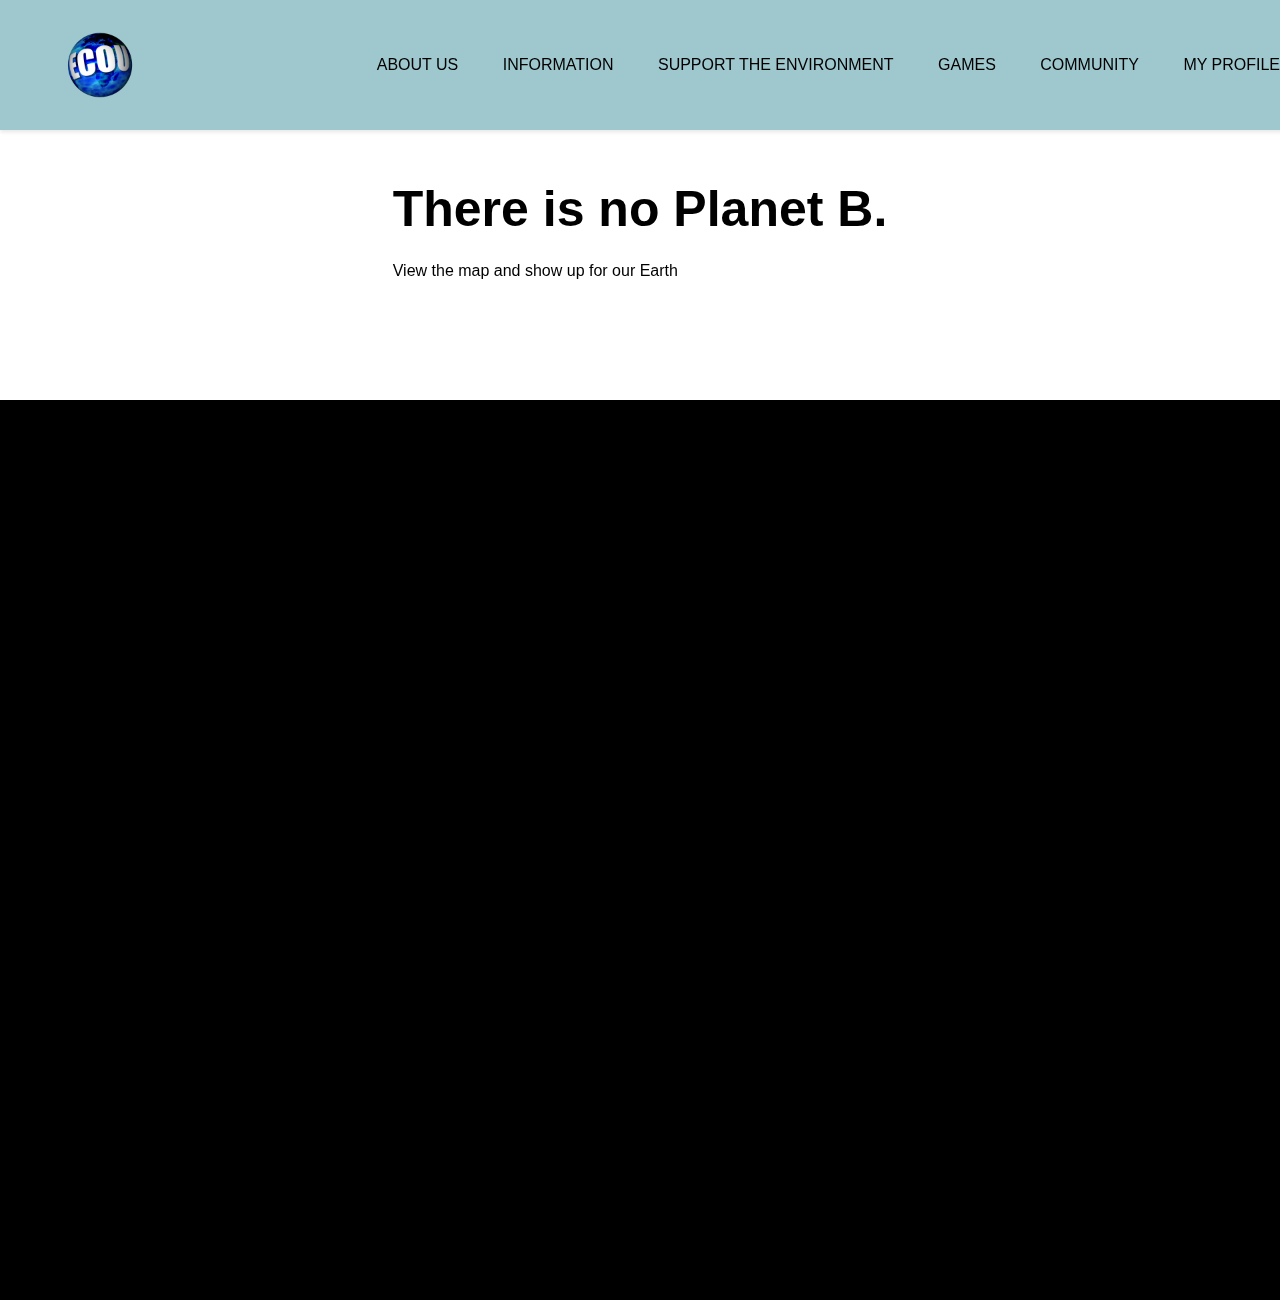
<file: ecou/index.html>
<!DOCTYPE html>
<html>
<head>
    <link rel="stylesheet" href="Hack.css">
    <meta charset="utf-8" />
    <script type='text/javascript' src='https://www.bing.com/api/maps/mapcontrol?callback=loadMapScenario&key=An4uEBHK3WXHb0jq_hEiM8rrGDq8ai-sz8YmC9POcHvAWbNYzk2wgf_LJhgzZ2MQ' async defer></script>
	<div id="myMap" style='position:relative;width:1200px;height:400px;'></div>
    <script type='text/javascript'>
        var map, pin;

        function loadMapScenario() {
            map = new Microsoft.Maps.Map(document.getElementById('myMap'), {
                center: new Microsoft.Maps.Location(47.6062, -122.3321), // Center the map at Seattle
                zoom: 12
            });

            Microsoft.Maps.Events.addHandler(map, 'click', addPin); // Add a click event listener to the map
        }

        function addPin(e) {
            if (!pin) { // Check if a pin has already been added
                var location = e.location; // Get the location of the clicked point
                pin = new Microsoft.Maps.Pushpin(location, { // Create a pushpin object at the clicked location
                    draggable: true // Make the pin draggable
                });
		// Add an info box to the pushpin with text
		var infobox = new Microsoft.Maps.Infobox(location, {
            title: 'My Pin',
            description: 'Lots of plastic near the highway. Join me for clean up @2pm'
        });
        infobox.setMap(map);
        pin.metadata = { description: 'This is my pin!' };
              
		map.entities.push(pin); // Add the pin to the map

                Microsoft.Maps.Events.addHandler(pin, 'dragend', function () { // Add a dragend event listener to the pin
                    var location = pin.getLocation(); // Get the new location of the pin after it's been dragged
                    console.log(location); // Log the new location to the console (replace with your own code to store the location)
                });
            }
        }
    </script>

    <script>
        var x = document.getElementById("demo");
        function getLocation() {
            if (navigator.geolocation) {
                navigator.geolocation.getCurrentPosition(showPosition);
            } else {
                x.innerHTML = "Geolocation is not supported by this browser.";
            }
        }
        
        function showPosition(position) {
            x.innerHTML = "Latitude: " + position.coords.latitude +
            "<br>Longitude: " + position.coords.longitude;
        }
    </script>
</head>
<body>
    <div class="banner">
        <div class="navbar">
				<img src="logo1.png" class="logo">
			
            <ul>
                <li><a href="location.html">About Us</a></li>
                <li><a href="information.html">Information</a></li>
				<li><a href="ads.html">Support The Environment</a></li>
                <li><a href="games.html">Games</a></li>
				<li><a href="community.html">Community</a></li>
                <li><a href="profile.html">My Profile</a></li>
            </ul>
        </div>
        <div class="content">
            <h1> There is no Planet B.</h1>
            <p> View the map and show up for our Earth </p>
        </div>
        <div id="myMap" style='position:relative;width:600px;height:400px;'></div>
    </div>

</body>
</html>
</file>
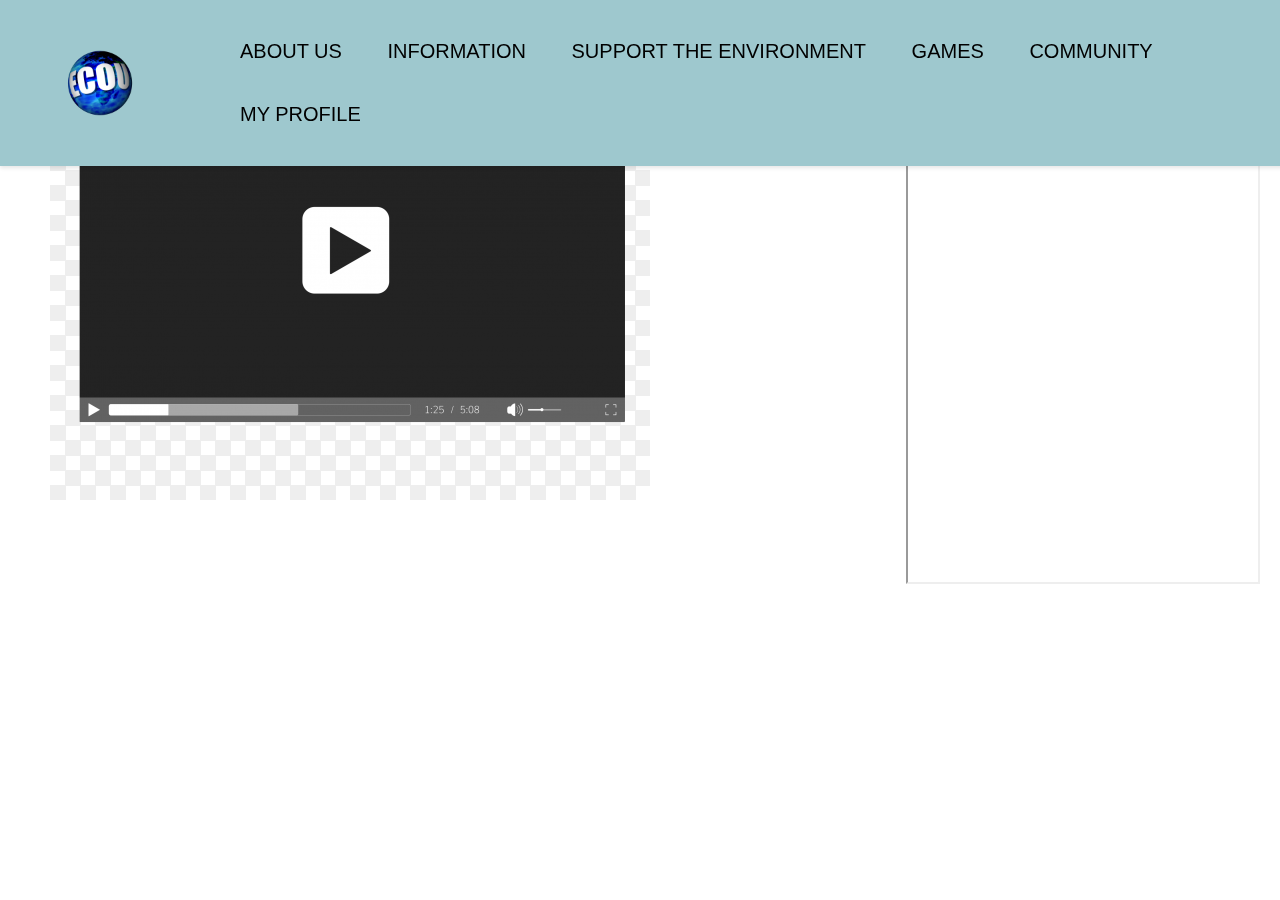
<file: ecou/ads.html>
<html>
<head>
    <link rel="stylesheet" href="Hack.css">
    <style>
        .logo, .ads {
            float: left;
            
        }
        .chatbox {
            margin-top: 150px;
            float: right;
            margin-right: 20px;
        }
    </style>
</head>

<body>
    <div class="navbar">
        <a href="index.html">
            <img src="logo1.png" class="logo">
        </a>
        <ul>
            <li><a href="location.html">About Us</a></li>
            <li><a href="information.html">Information</a></li>
            <li><a href="ads.html">Support The Environment</a></li>
            <li><a href="games.html">Games</a></li>
            <li><a href="community.html">Community</a></li>
            <li><a href="profile.html">My Profile</a></li>
        </ul>
    </div>

    <div class="ads">
        <img src="ads.png"> 
    </div>
    <iframe width="350" height="430" allow="microphone;" src="https://console.dialogflow.com/api-client/demo/embedded/54f753f3-34e1-4d30-9170-b3f4bea2c0ff" class="chatbox"></iframe>

</body>
</html>
</file>
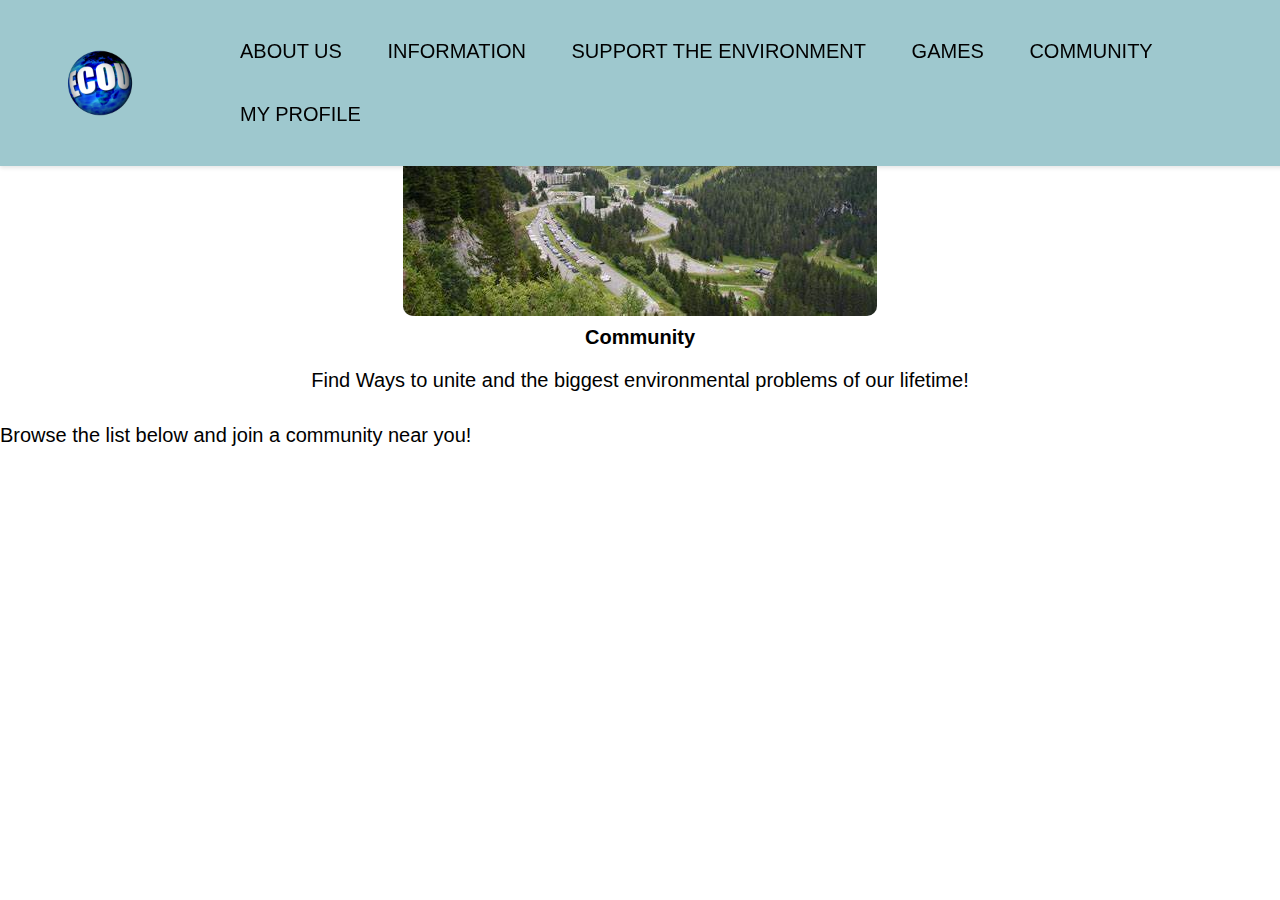
<file: ecou/community.html>
<html>
<head>
    <link rel="stylesheet" href="Hack.css">
</head>

<body>
    <div class="navbar">
        <a href="index.html">
            <img src="logo1.png" class="logo">
        </a>
        <ul>
            <li><a href="location.html">About Us</a></li>
            <li><a href="information.html">Information</a></li>
            <li><a href="ads.html">Support The Environment</a></li>
            <li><a href="games.html">Games</a></li>
            <li><a href="community.html">Community</a></li>
            <li><a href="profile.html">My Profile</a></li>
        </ul>
</div>
</body>

<div class="row">
    <div class="community-colume">
        <img src="community.jpeg"> 
    <h3>Community</h3>
    <p>Find Ways to unite and the biggest environmental problems of our lifetime!</p>

    <br>Browse the list below and join a community near you!

    </div>
</html>
</file>
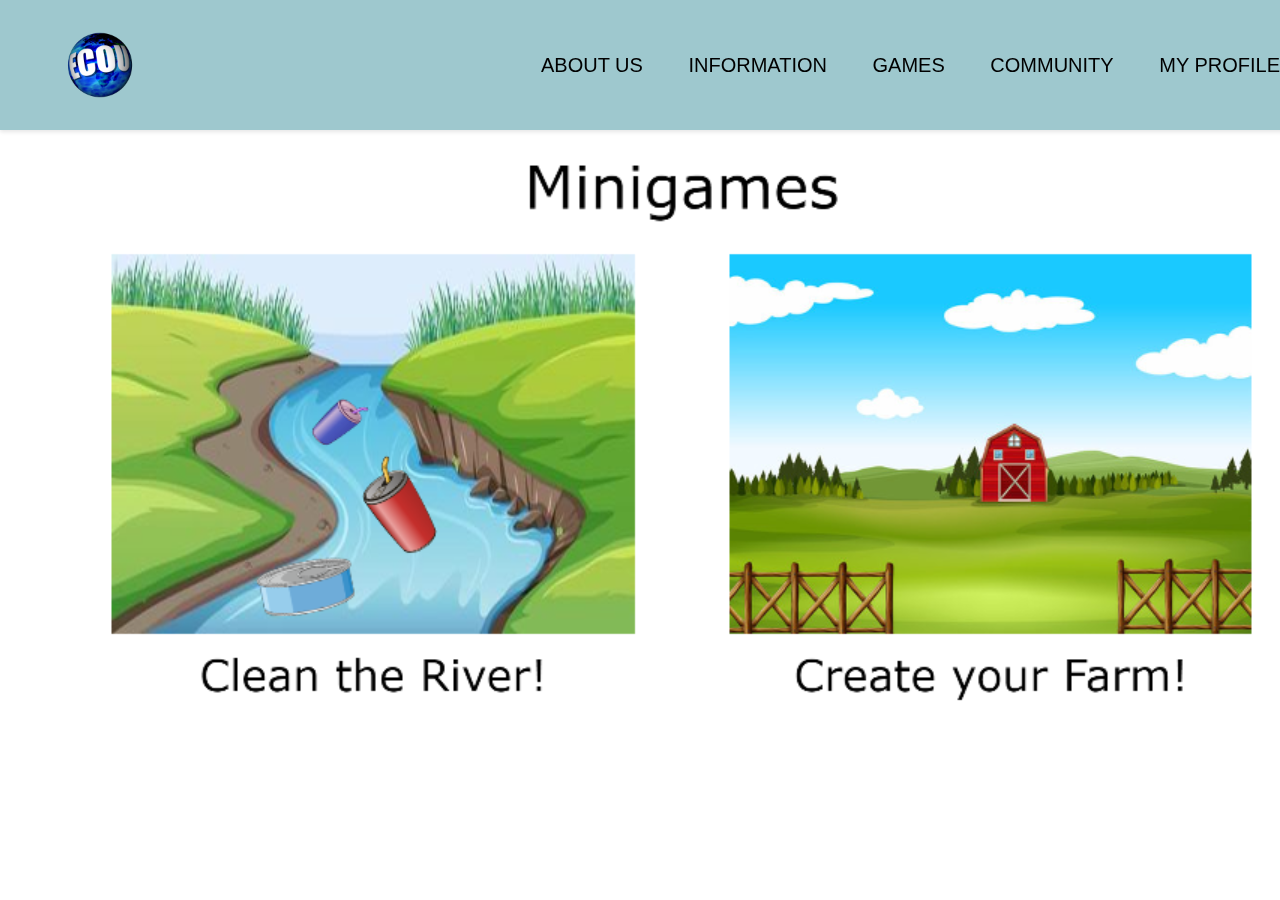
<file: ecou/games.html>
<html>
<head>
    <link rel="stylesheet" href="Hack.css">
</head>

<body>
    <div class="navbar">
        <a href="index.html">
            <img src="logo1.png" class="logo">
        </a>
        <ul>
            <li><a href="location.html">About Us</a></li>
            <li><a href="information.html">Information</a></li>
            <li><a href="games.html">Games</a></li>
            <li><a href="community.html">Community</a></li>
            <li><a href="profile.html">My Profile</a></li>
        </ul>
</div>
</body>
<div class="games">
    <img src="gaming.png"> 

</div>
</html>
</html>
</file>
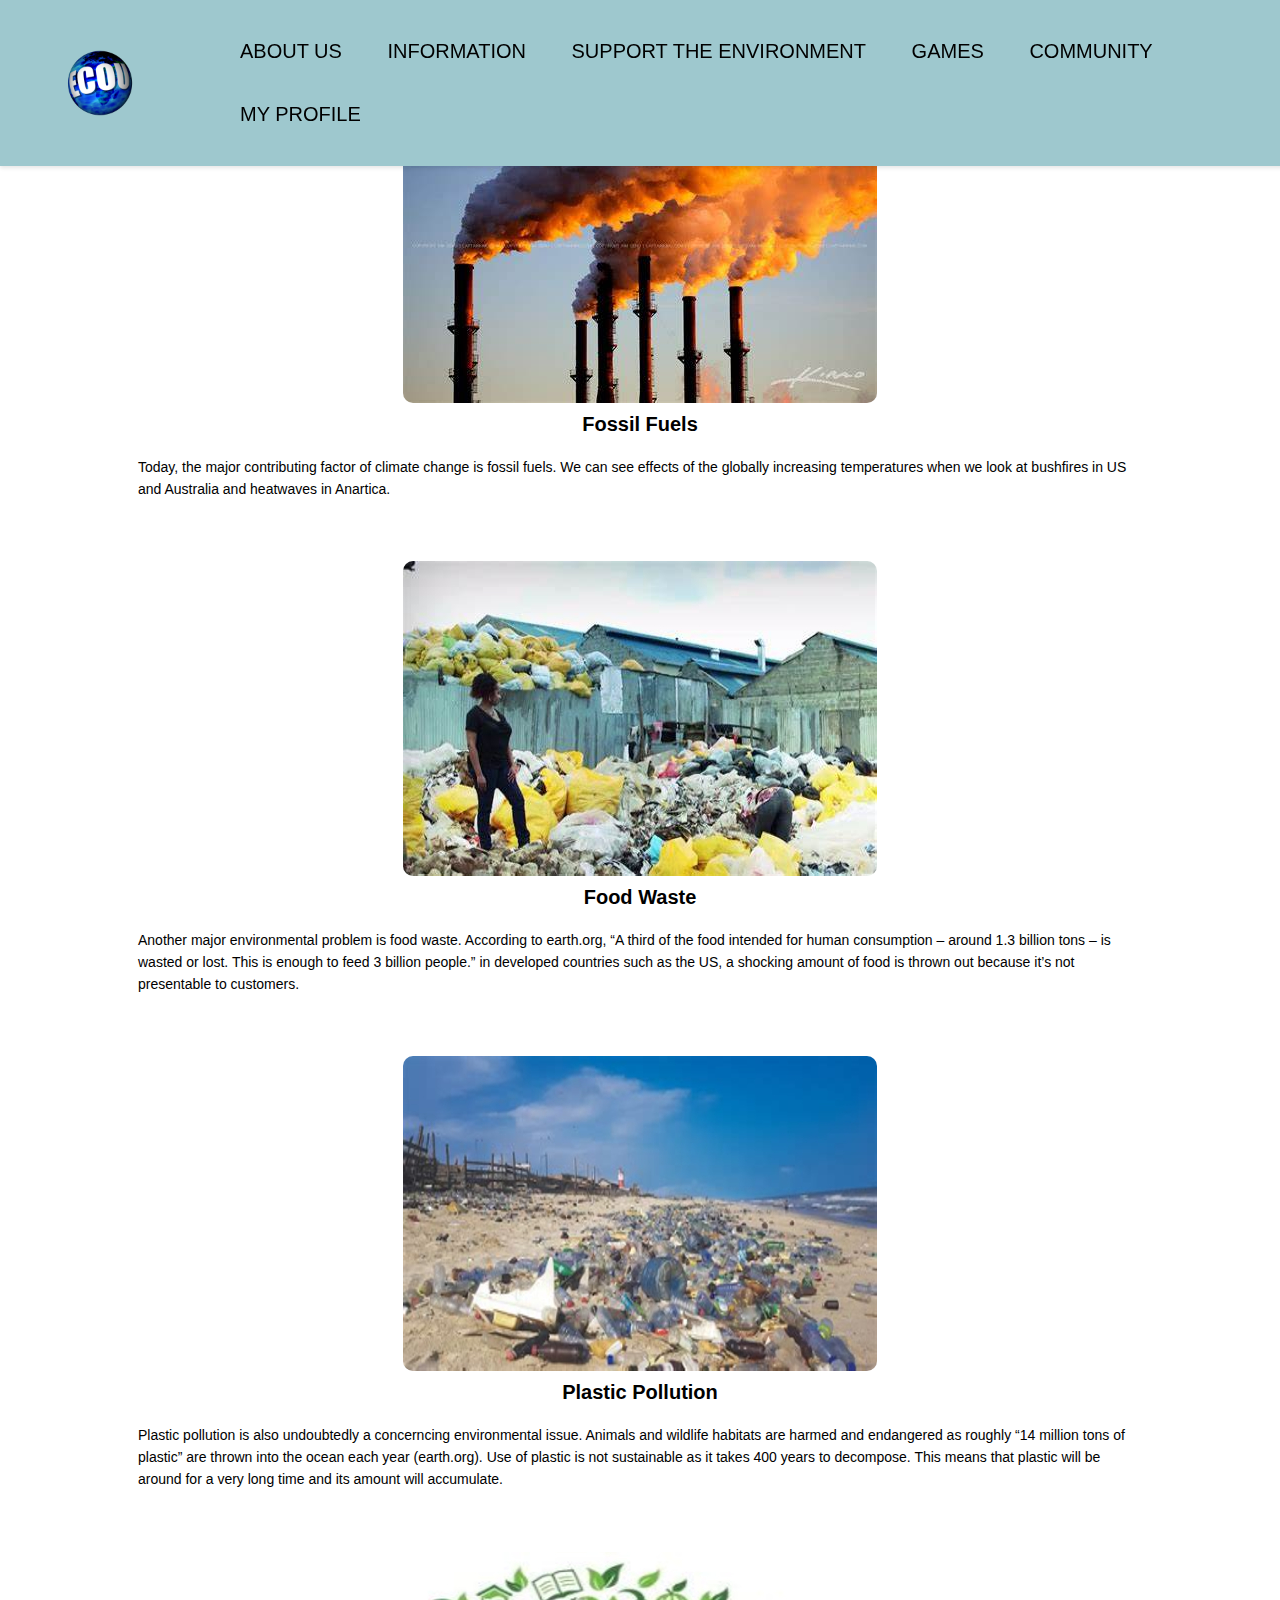
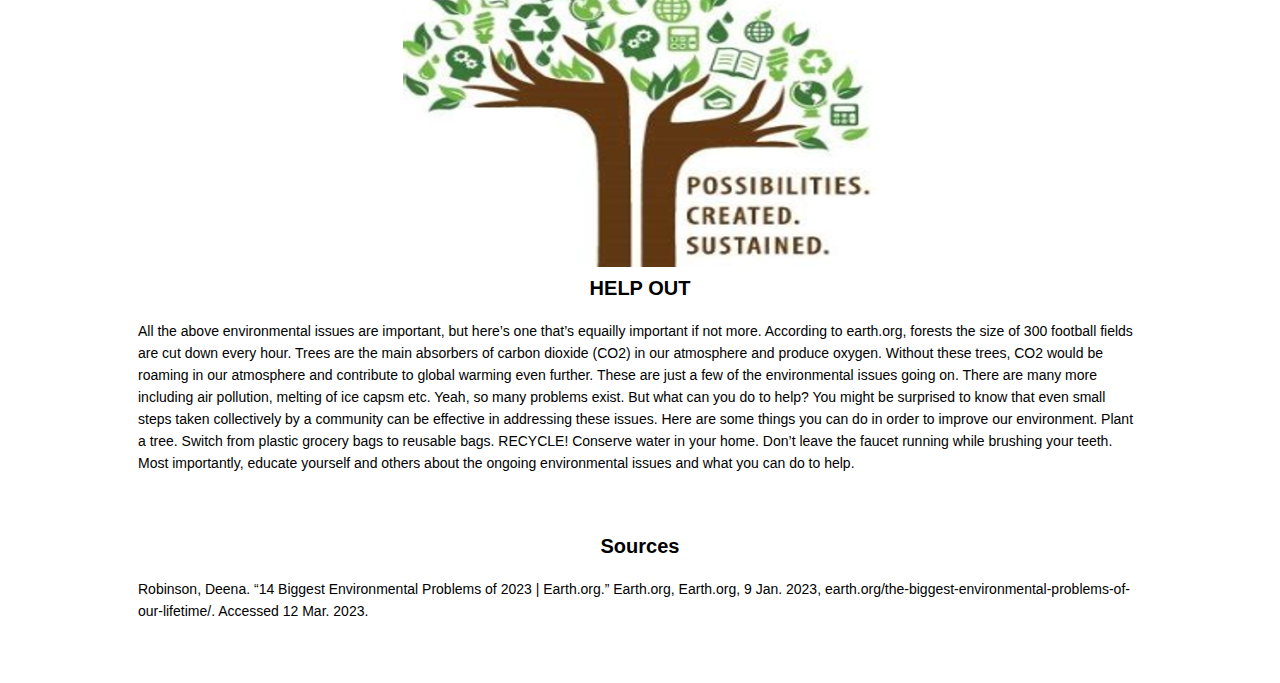
<file: ecou/information.html>
<html>
<head>
    <link rel="stylesheet" href="Hack.css">
</head>

<body>
    <div class="navbar">
        <a href="index.html">
            <img src="logo1.png" class="logo">
        </a>
        <ul>
            <li><a href="location.html">About Us</a></li>
            <li><a href="information.html">Information</a></li>
            <li><a href="ads.html">Support The Environment</a></li>
            <li><a href="games.html">Games</a></li>
            <li><a href="community.html">Community</a></li>
            <li><a href="profile.html">My Profile</a></li>
        </ul>
</div>
<section class="information">
    <h1>Information</h1>
    <p>How many environmental issues are you aware of? If you are unsure, EcoU is here to help provide information regarding environmental concerns and how you can help!</p>

    <div class="row">
        <div class="information-colume">
            <img src="fossilfuels.jpeg"> 
            <h3>Fossil Fuels</h3>
            <p>Today, the major contributing factor of climate change is fossil fuels. We can see effects of the globally increasing temperatures when we look at bushfires in US and Australia and heatwaves in Anartica.</p>
        </div>
        <div class="information-colume">
            <img src="foodwaste.jpeg"> 
            <h3>Food Waste</h3>
            <p>Another major environmental problem is food waste. According to earth.org, “A third of the food intended for human consumption – around 1.3 billion tons – is wasted or lost. This is enough to feed 3 billion people.” in developed countries such as the US, a shocking amount of food is thrown out because it’s not presentable to customers.</p>
                 </div>
        <div class="information-colume">
            <img src="plasticpollution.jpeg"> 
            <h3>Plastic Pollution</h3>
            <p>Plastic pollution is also undoubtedly a concerncing environmental issue. Animals and wildlife habitats are harmed and endangered as roughly “14 million tons of plastic” are thrown into the ocean each year (earth.org). Use of plastic is not sustainable as it takes 400 years to decompose. This means that plastic will be around for a very long time and its amount will accumulate.</p>
         </div> 
         <div class="information-colume">
            <img src="helpecou.jpeg"> 
            <h3>HELP OUT</h3>
         <p>All the above environmental issues are important, but here’s one that’s equailly important if not more. According to earth.org, forests the size of 300 football fields are cut down every hour. Trees are the main absorbers of carbon dioxide (CO2) in our atmosphere and produce oxygen. Without these trees, CO2 would be roaming in our atmosphere and contribute to global warming even further.

            These are just a few of the environmental issues going on. There are many more including air pollution, melting of ice capsm etc.
            
            Yeah, so many problems exist. But what can you do to help? You might be surprised to know that even small steps taken collectively by a community can be effective in addressing these issues.
            
            Here are some things you can do in order to improve our environment.
            Plant a tree.
            Switch from plastic grocery bags to reusable bags.
            RECYCLE!
            Conserve water in your home. Don’t leave the faucet running while brushing your teeth.
            Most importantly, educate yourself and others about the ongoing environmental issues and what you can do to help.
            </p>
         </div>
         <div class="information-colume">
            <h3>Sources</h3>
            <p>
                Robinson, Deena. “14 Biggest Environmental Problems of 2023 | Earth.org.” Earth.org, Earth.org, 9 Jan. 2023, earth.org/the-biggest-environmental-problems-of-our-lifetime/. Accessed 12 Mar. 2023.
            </p>
         </div> 

    </div>

</section>
</body>

</html>
</file>
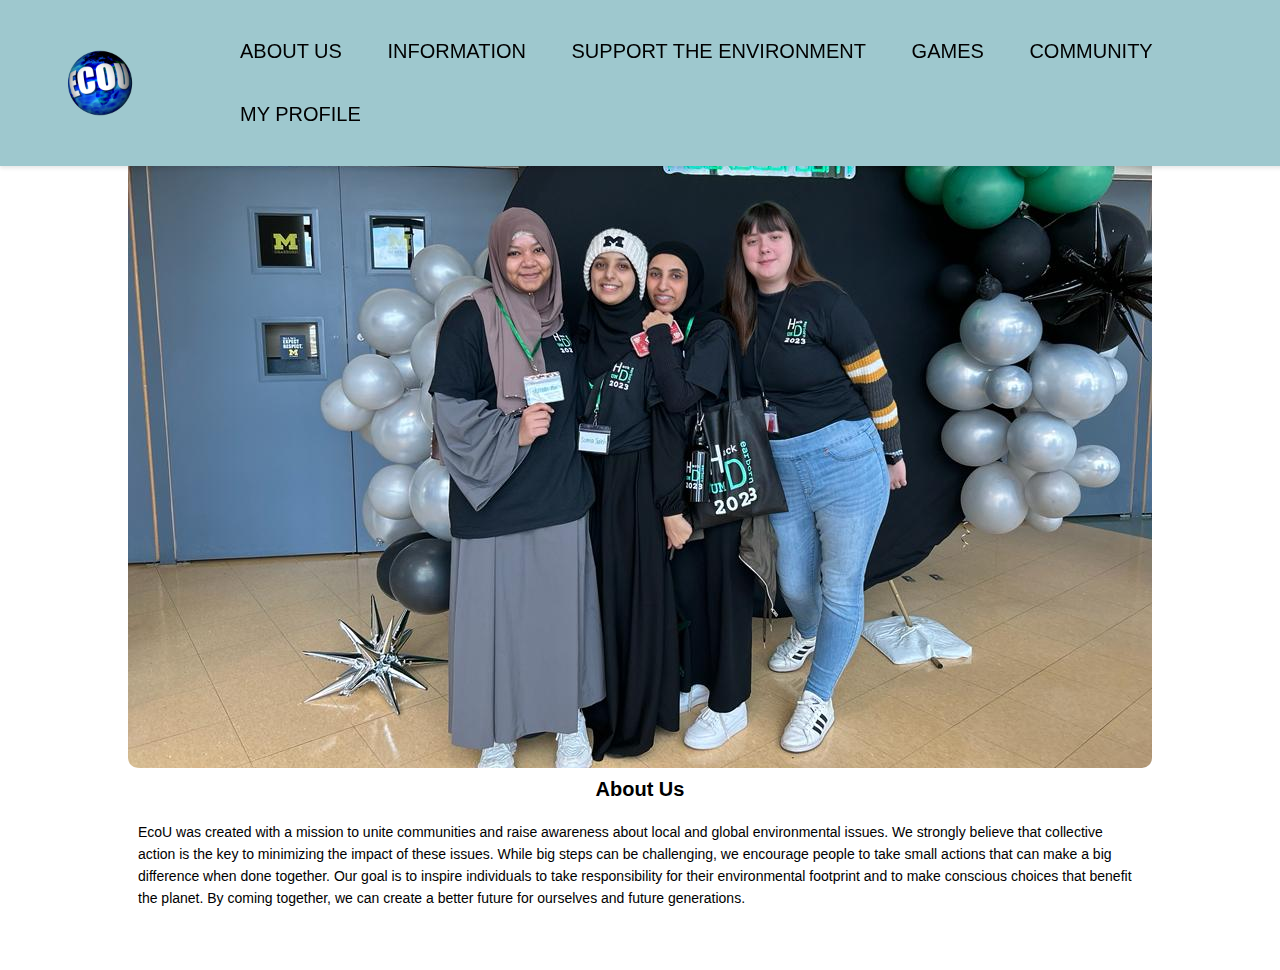
<file: ecou/location.html>
<html>
<head>
    <link rel="stylesheet" href="Hack.css">
</head>

<body>
    <div class="navbar">
        <a href="index.html">
            <img src="logo1.png" class="logo">
        </a>
        <ul>
            <li><a href="location.html">About Us</a></li>
            <li><a href="information.html">Information</a></li>
            <li><a href="ads.html">Support The Environment</a></li>
            <li><a href="games.html">Games</a></li>
            <li><a href="community.html">Community</a></li>
            <li><a href="profile.html">My Profile</a></li>
        </ul>
</div>
</body>
<div class="aboutus">
    <div class="aboutus-colume">
        <img src="aboutme.jpg">
        <h3>About Us</h3>
        <p>EcoU was created with a mission to unite communities and raise awareness about local and global environmental issues. We strongly believe that collective action is the key to minimizing the impact of these issues. While big steps can be challenging, we encourage people to take small actions that can make a big difference when done together. Our goal is to inspire individuals to take responsibility for their environmental footprint and to make conscious choices that benefit the planet. By coming together, we can create a better future for ourselves and future generations.

        </p> 
    </div>
</div>

</html>
</file>
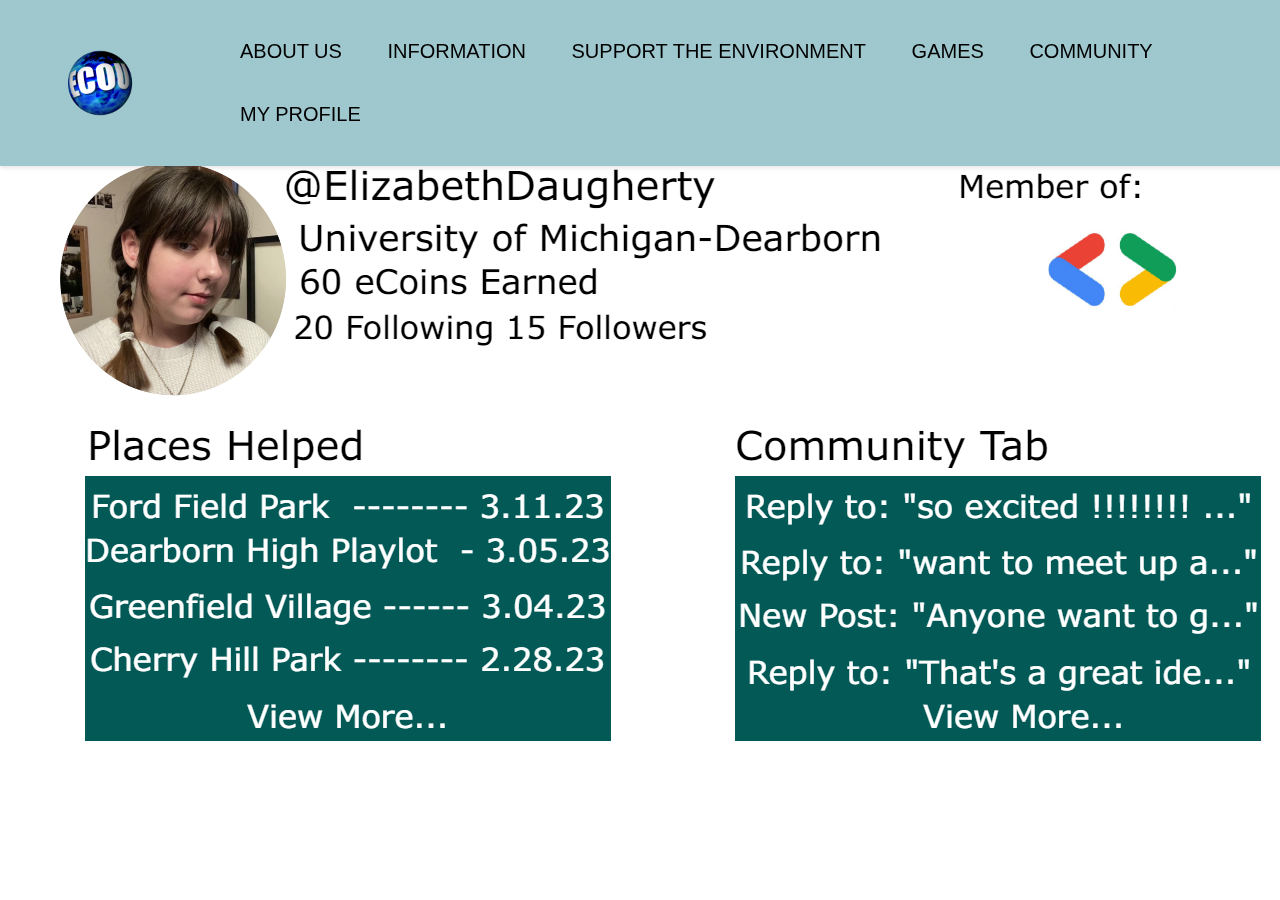
<file: ecou/profile.html>
<html>
<head>
    <link rel="stylesheet" href="Hack.css">
</head>

<body>
    <div class="navbar">
        <a href="index.html">
            <img src="logo1.png" class="logo">
        </a>
        <ul>
            <li><a href="location.html">About Us</a></li>
            <li><a href="information.html">Information</a></li>
            <li><a href="ads.html">Support The Environment</a></li>
            <li><a href="games.html">Games</a></li>
            <li><a href="community.html">Community</a></li>
            <li><a href="profile.html">My Profile</a></li>
        </ul>
</div>
</body>
<div class="profile">
    <img src="profileme.jpg"> 

</div>
</html>
</file>
<file: ecou/Hack.css>
*{
    margin: 0; /test
    padding: 0;
    font-family: sans-serif;
    font-size: 20;
  }
  .banner{
        width: 100%;
        height: 100vh;
        background-size: cover;
        background-position: center;
        background-color:black;
      }
  .navbar {
    display: flex;
    justify-content: space-between;
    align-items: center;
    position: fixed;
    top: 0;
    left: 0;
    width: 100%;
    background-color: #9ec8ce;
    padding: 20px;
    box-shadow: 0 2px 4px rgba(0, 0, 0, 0.1);
  }
  .logo{
      width: 160px;
      cursor: pointer;
  }
  .navbar ul li{
      list-style: none;
      display: inline-block;
      margin: 20px;
      position: relative;
  }
  .navbar ul li a{
      text-decoration: none;
      color: black;
      text-transform: uppercase ;
  }
  .navbar ul li::after{
      content: '';
      height: 3px;
      width: 0;
      background: black;
      position: absolute;
      left: 0;
      bottom: -10px;
      transition: 0.5s
  }
  .navbar ul li:hover::after{
      width: 100%
  }
  .content {
	position: absolute;
	top: 100px;
	left: 50%;
	transform: translateX(-50%);
	z-index: 1; /* Set a higher z-index value */
    color: black;
}
  .content h1{
      font-size: 50px;
      margin-top: 80px;
  }
  .content p{
  position: absolute;
  margin: 20px auto;
  font-weight: 100;
  line-height: 25px
  }
  span{
     background: #fff;
     height: 100%;
     width: 0;
     border-radius: 25px;
     position: absolute;
     left: 0;
     bottom: 0;
     z-index: -1;
     transition: 0.5s;
  }
  button:hover span{
      width: 100%;
  }
  button:hover{
      border: none;
  }
  #myMap {
    width: 160px;
	position: absolute;
	top: 450px;
	left: 50%;
	transform: translateX(-50%);
	z-index: 0; /* Set a lower z-index value */
}
/*information page*/
.information {
    width:80%;
    margin:auto;
    text-align:center;
    padding: auto ;
}
.information h1{
    font-size:36px;
    font-weight:600;
}
.information-colume p{
    color:black;
    font-weight: 300;
    font-size:14px;
    line-height:22px;
    padding:10px;
}
.information-colume{
flex-basis: 30%;
border-radius:10px;
margin-bottom: 5%;
text-align: left;
}
.information-colume img{
    border-radius:10px;
    display: block;
    margin: 0 auto;
    max-width: 100%;
    height: auto;
}
.information-colume h3{
    text-align:center;
    font-weight: 666; /* for fun can change between 600-800 for boldness to still look good*/
    margin:10px 0;
}
/*ABOUT US*/
.aboutus {
    width:80%;
    margin:auto;
    text-align:center;
    padding: 10 auto;
}
.aboutus h1{
    font-size:36px;
    font-weight:600;
}
.aboutus-colume p{
    color:black;
    font-weight: 300;
    font-size:14px;
    line-height:22px;
    padding:10px;
}
.aboutus-colume{
flex-basis: 30%;
border-radius:10px;
margin-bottom: 5%;
text-align: left;
}
.aboutus-colume img{
    border-radius:10px;
    display: block;
    margin: 0 auto;
    max-width: 100%;
    height: auto;
}
.aboutus-colume h3{
    text-align:center;
    font-weight: 666; /* for fun can change between 600-800 for boldness to still look good*/
    margin:10px 0;
}
/*profile page*/
.profile img {
    padding:50;
}

/*games page*/
.games img {
    padding:50;
}
/*ads page*/
.ads img {
    padding:50;
    border-radius:10px;
    display: block;
    margin: 0 auto;
    max-width: 100%;
    height: auto;
}
/*community page*/
.community {

        padding:50;
        border-radius:10px;
        display: block;
        margin: 0 auto;
        max-width: 100%;
        height: auto;
    }
.community h1{
    font-size:36px;
    font-weight:600;
}
.community-colume p{
    color:black;
    font-weight: 300;
    font-size:20px;
    line-height:22px;
    padding:10px;
    text-align:center;
}
.community-colume{
flex-basis: 30%;
border-radius:10px;
margin-bottom: 5%;
text-align: left;
}
.community-colume img{
    border-radius:10px;
    display: block;
    margin: 0 auto;
    max-width: 100%;
    height: auto;
}
.community-colume h3{
    text-align:center;
    font-weight: 666; /* for fun can change between 600-800 for boldness to still look good*/
    margin:10px 0;
}
</file>
